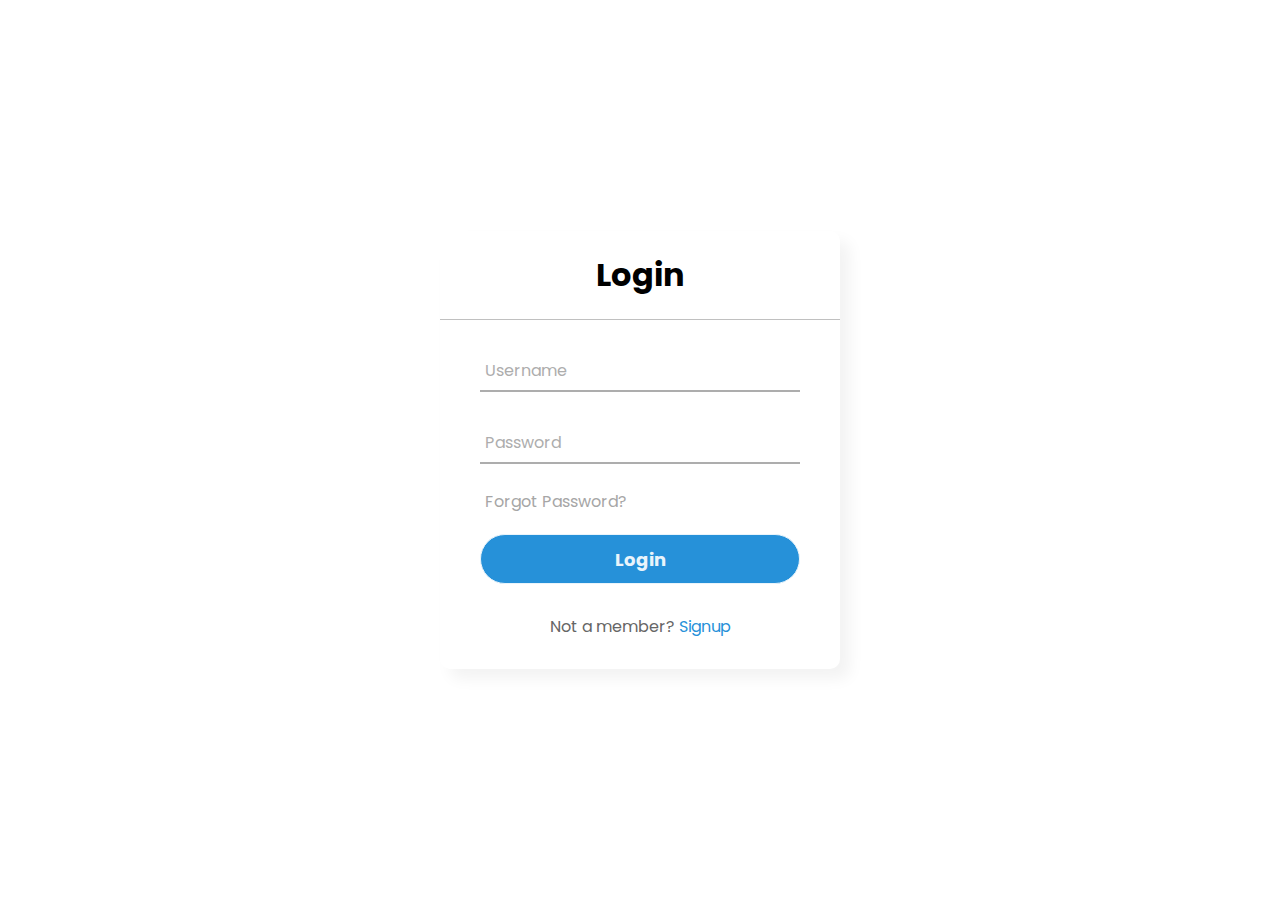
<file: login.html>
<!DOCTYPE html>
<html lang="en" dir="ltr">
  <head>
    <meta charset="utf-8">
    <title>Login</title>
    <link rel="stylesheet" href="style.css">
  </head>
  <body>
<style>

@import url('https://fonts.googleapis.com/css2?family=Noto+Sans:wght@700&family=Poppins:wght@400;500;600&display=swap');
*{
  margin: 0;
  padding: 0;
  box-sizing: border-box;
  font-family: "Poppins", sans-serif;
}
body{
  margin: 0;
  padding: 0;
  background: linear-gradient(120deg,#2980b9, #8e44ad);
  height: 100vh;
  overflow: hidden;
}
.center{
  position: absolute;
  top: 50%;
  left: 50%;
  transform: translate(-50%, -50%);
  width: 400px;
  background: white;
  border-radius: 10px;
  box-shadow: 10px 10px 15px rgba(0,0,0,0.05);
}
.center h1{
  text-align: center;
  padding: 20px 0;
  border-bottom: 1px solid silver;
}
.center form{
  padding: 0 40px;
  box-sizing: border-box;
}
form .txt_field{
  position: relative;
  border-bottom: 2px solid #adadad;
  margin: 30px 0;
}
.txt_field input{
  width: 100%;
  padding: 0 5px;
  height: 40px;
  font-size: 16px;
  border: none;
  background: none;
  outline: none;
}
.txt_field label{
  position: absolute;
  top: 50%;
  left: 5px;
  color: #adadad;
  transform: translateY(-50%);
  font-size: 16px;
  pointer-events: none;
  transition: .5s;
}
.txt_field span::before{
  content: '';
  position: absolute;
  top: 40px;
  left: 0;
  width: 0%;
  height: 2px;
  background: #2691d9;
  transition: .5s;
}
.txt_field input:focus ~ label,
.txt_field input:valid ~ label{
  top: -5px;
  color: #2691d9;
}
.txt_field input:focus ~ span::before,
.txt_field input:valid ~ span::before{
  width: 100%;
}
.pass{
  margin: -5px 0 20px 5px;
  color: #a6a6a6;
  cursor: pointer;
}
.pass:hover{
  text-decoration: underline;
}
input[type="submit"]{
  width: 100%;
  height: 50px;
  border: 1px solid;
  background: #2691d9;
  border-radius: 25px;
  font-size: 18px;
  color: #e9f4fb;
  font-weight: 700;
  cursor: pointer;
  outline: none;
}
input[type="submit"]:hover{
  border-color: #2691d9;
  transition: .5s;
}
.signup_link{
  margin: 30px 0;
  text-align: center;
  font-size: 16px;
  color: #666666;
}
.signup_link a{
  color: #2691d9;
  text-decoration: none;
}
.signup_link a:hover{
  text-decoration: underline;
}












</style>
















    <div class="center">
      <h1>Login</h1>
      <form method="post">
        <div class="txt_field">
          <input type="text" required>
          <span></span>
          <label>Username</label>
        </div>
        <div class="txt_field">
          <input type="password" required>
          <span></span>
          <label>Password</label>
        </div>
        <div class="pass">Forgot Password?</div>
        <input type="submit" value="Login">
        <div class="signup_link">
          Not a member? <a href="#">Signup</a>
        </div>
      </form>
    </div>

  </body>
</html>
</file>
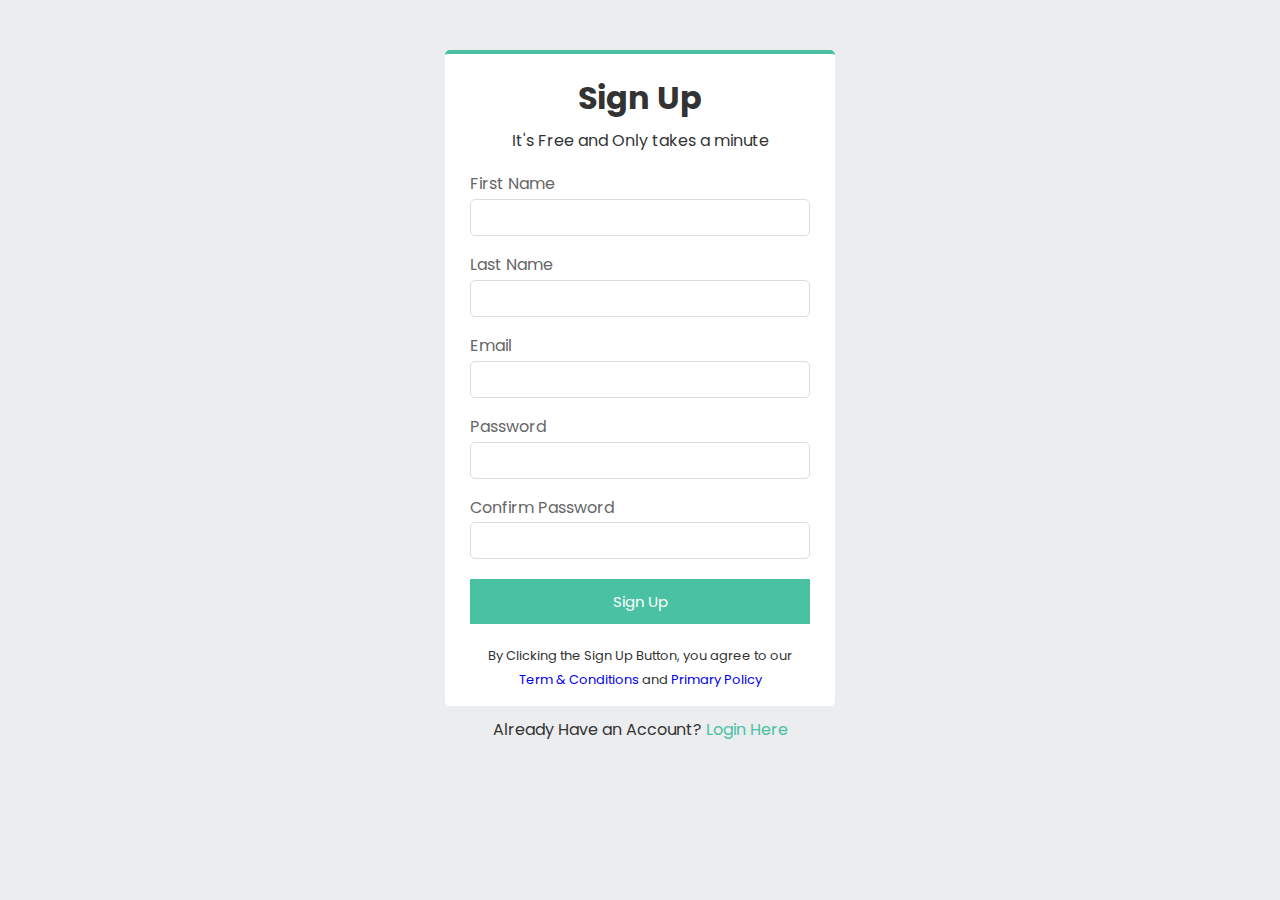
<file: registration.html>
<!DOCTYPE html>
<html lang="en">
<head>
    <meta charset="UTF-8">
    <meta http-equiv="X-UA-Compatible" content="IE=edge">
    <meta name="viewport" content="width=device-width, initial-scale=1.0">
    <title>Registration</title>
</head>
<body>
<style>

@import url('https://fonts.googleapis.com/css2?family=Poppins&display=swap');

*{
margin: 0;
padding: 0;
box-sizing: border-box;
}

body{
  font-family: 'poppins';
  background-color: #ECEDEF;
  color: #fff;
  line-height: 1.8;
}

a{
  text-decoration: none;
}

#container{
  margin: 30px auto;
  max-width: 430px;
  padding: 20px;
}

.form-wrap{
  background-color: #fff;
  padding: 15px 25px;
  color: #333;
  border-top: 4px solid #49c1a2;
  border-radius: 05px;
}

.form-wrap h1,
.form-wrap p{
  text-align: center;
}

.form-wrap .form-group{
  margin-top: 15px;
}

.form-wrap .form-group label{
display: block;
color: #666;
}

.form-wrap .form-group input{
  width: 100%;
  padding: 10px;
  border: #ddd 1px solid;
  border-radius: 5px;
}

.form-wrap button{
  display: block;
  width: 100%;
  padding: 10px;
  margin-top: 20px;
  background-color: #49c1a2;
  color: #fff;
  cursor: pointer;
  border: 1px solid #49c1a2;
  font-family: 'poppins';
  font-size: 15px;
  transition: 1s;
}

.form-wrap button:hover{
  background-color: #37a08e;
  transition: 1s;
}

.form-wrap .bottom-text{
  font-size: 13px;
  margin-top: 20px;
}

footer {
  text-align: center;
  margin-top: 10px;
  color: #333;
}

footer a {
  color:#49c1a2
}







</style>








     <!-- Container Start -->
  <div id="container">
    <!-- Form Wrap Start -->
    <div class="form-wrap">
      <h1>Sign Up</h1>
      <p>It's Free and Only takes a minute</p>
      <!-- Form Start -->
      <form>
        <div class="form-group">
          <label for="first-name">First Name</label>
          <input type="text" name="firstname" id="first-name">
        </div>
        <div class="form-group">
          <label for="last-name">Last Name</label>
          <input type="text" name="firstname" id="last-name">
        </div>
        <div class="form-group">
          <label for="email">Email</label>
          <input type="email" name="email" id="email">
        </div>
        <div class="form-group">
          <label for="password">Password</label>
          <input type="password" name="firstname" id="first-name">
        </div>
        <div class="form-group">
          <label for="cpass">Confirm Password</label>
          <input type="password" name="firstname" id="first-name">
        </div>
        <button type="submit">Sign Up</button>
        <p class="bottom-text">
          By Clicking the Sign Up Button, you agree to our
          <a href="#">Term & Conditions</a> and <a href="#">Primary Policy</a>
        </p>
      </form>
      <!-- Form Close -->
    </div>
    <!-- Form Wrap Close -->
    <footer>
      <p>Already Have an Account? <a href="#">Login Here</a></p>
    </footer>
  </div>
  <!-- Container Close -->
</body>
</html>
</file>
<file: style.css>
@import url('https://fonts.googleapis.com/css2?family=Oswald&family=Roboto+Condensed&family=Roboto+Mono&display=swap');




* {
    margin: 0;
    padding: 0;
    
}

body {
    padding: 0;
    margin: 0;
    display: inline;
    background-color: #ECF0F1;

}

header {
    display: flex;
    
    align-items: center;
    justify-content: space-between;
    padding: 15px 20px;
    background-color: transparent;
    box-shadow: 0px 15px 30px rgba(0,0,0,0.3);
    font-family: 'Oswald', sans-serif;
    
}



.navigation ul {
    display: flex;
    justify-content: center;
    align-items: center;
    margin-left: 20px;
    
}

.navigation ul li{
    list-style: none;
    margin-left: 20px;
    
}

.navigation ul li a {
    text-decoration: none;
    padding: 5px 15px;
    color: black;
    margin-left: 20px;
    border-radius: 20px;
}



.navigation ul a:hover ,
.navigation ul a.active
{
    background-color: #3498DB;
    color: white;
}



span {
    color: #C0392B;
}

img.main {
    border-radius: 200px;
    border: 3px solid white;
}

.content1 {
    padding: 20px;
    margin: 50px;
    display: inline-block;
    border: 1px solid #ECF0F1;
    border-radius: 15px;
    background-color: #FDFEFE;
    box-shadow: 0px 5px 12px rgba(0,0,0,0.5);
}

b {
    font-size: 32px;
    font-weight: 900;
    color: #C0392B;
}
.btn1 {
    margin: 20px;
}

.btn1 a {
    padding: 15px;
    margin: 50px;
    width: 40%;
    border: 1px solid #3498DB;
    border-radius: 20px;
    text-decoration: none;
    color: #3498DB;
    font-size: 20px;
    transition: 0.2s;
}
.btn1 a:hover {
    background-color: #3498DB;
    color: white;
}

h2 {
    display: flex;
    justify-content: center;
    align-items: center;
    padding: 15px;
    font-size: 39px;
    font-family: 'Roboto Mono', monospace;
}
</file>
